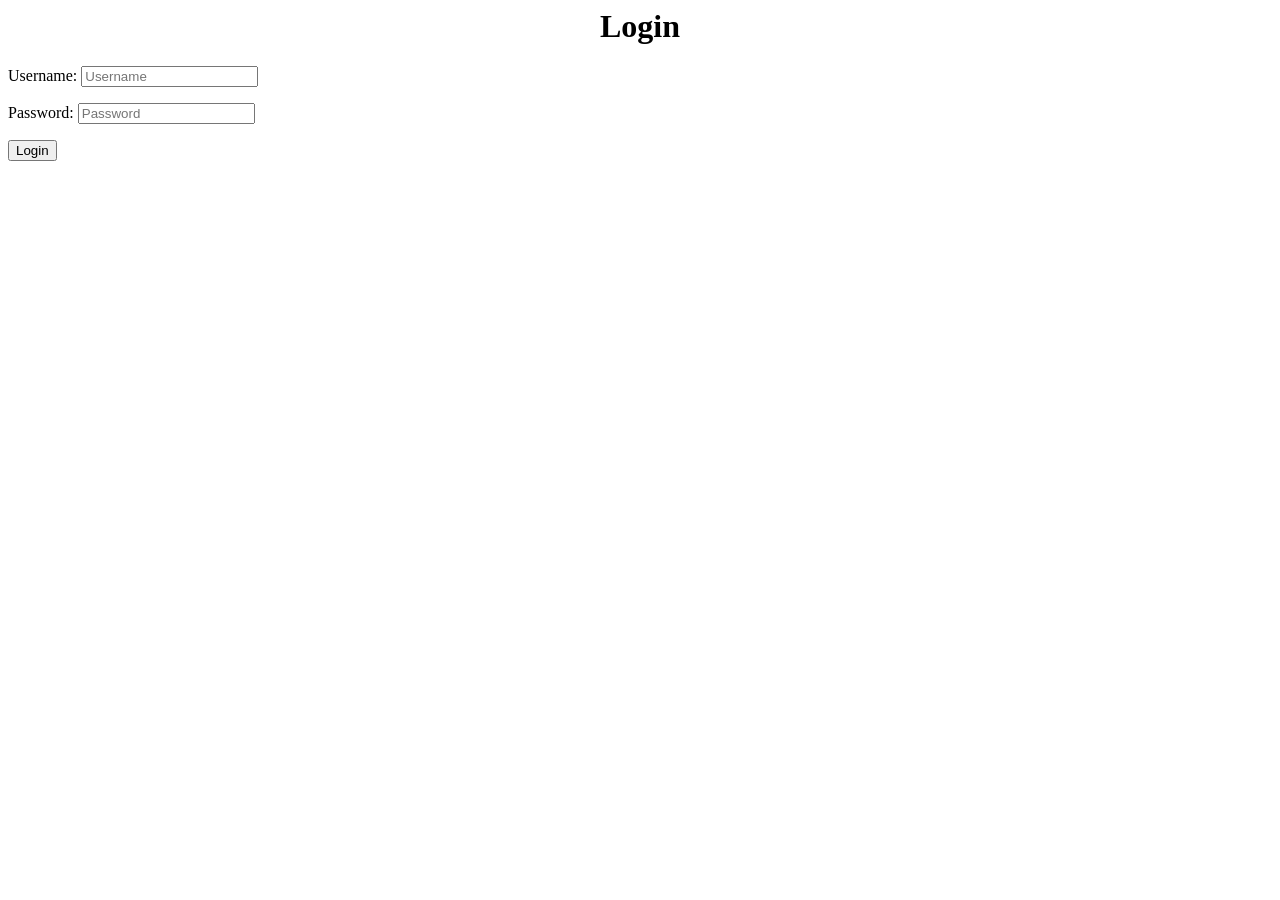
<file: Login.html>
<html>
 <head> <title> HitchHikers Login </title> </head>
 
 <body>
 	<h1> <center> Login </center> </h1>
 	<p> Username:  <input type = "text" id="username" placeholder="Username"> </p>
 	<p> Password: <input type = "password" id="password" placeholder="Password"></p>
 	<input type = "button" value="Login" onclick="clicked()">
 	<script type = "text/JavaScript" src="login.js"></script> 

 	<p id="demo"> </p>

 </body>
 </html>
</file>
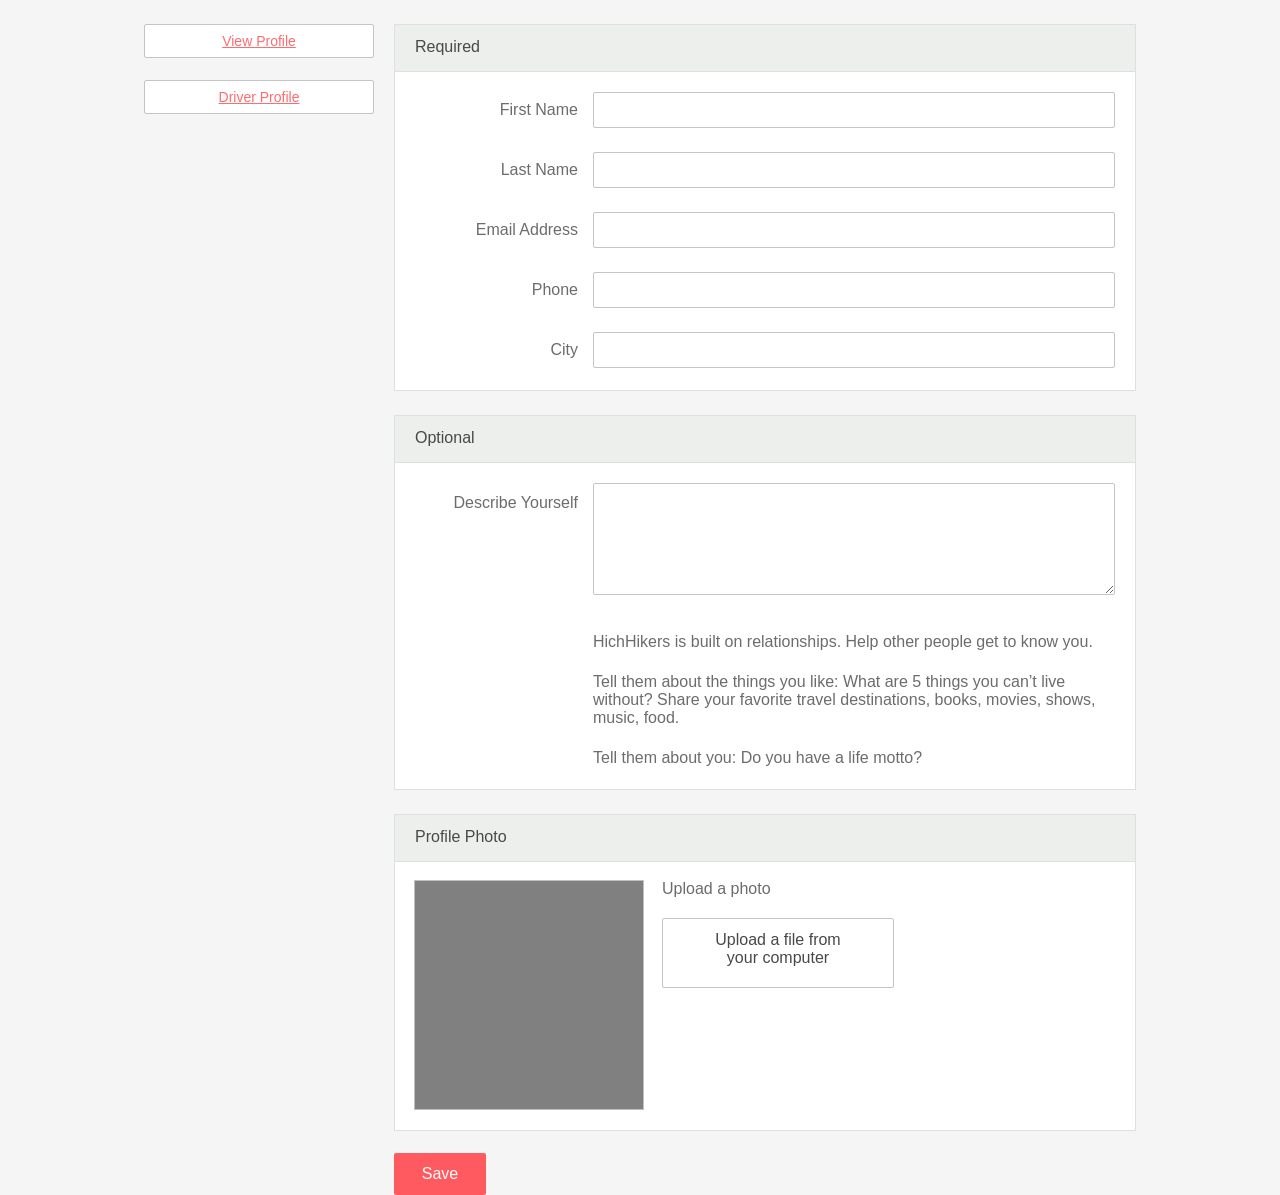
<file: profile.html>
<!DOCTYPE html>
<html lang="en">
<head>
  <meta charset="UTF-8">
  <title>svideo</title>
  <link rel="stylesheet" href="public/normalizeProfile.css">
  <link rel="stylesheet" href="public/styleProfile.css">
</head>
<body>
  <div id="app"></div>
  <script src="public/bundle.js"></script>
</body>
</html>
</file>
<file: public/styleProfile.css>
Skip to content
This repository
Search
Pull requests
Issues
Gist
 @rxcs
 Watch 1
  Star 9
  Fork 1 plemiszki/Earthbnb
 Code  Issues 0  Pull requests 0  Projects 0  Wiki  Pulse  Graphs
Branch: master Find file Copy pathEarthbnb/app/assets/stylesheets/application.css
9ab8d20  on Jul 9, 2016
@plemiszki plemiszki hide guest login if user
1 contributor
RawBlameHistory     
1146 lines (985 sloc)  17.4 KB
 html, body, section, article, h1, h2, h3, h6, p, strong, em, a, select, ul, li, input, textarea, button, img {
  margin: 0;
  border: 0;
  padding: 0;
  outline: 0;

  box-sizing: inherit;
  font: inherit;
  text-align: inherit;
  text-decoration: inherit;
  color: inherit;

  background: transparent;

  font-size: 14px;
  font-weight: 300;
  font-family: 'Nunito', sans-serif;

  list-style-type: none;
}

.group:after {
  content: "";
  display: block;
  clear: both;
}

body { background-color: #F5F5F5; }
p { text-align: left; }

a { cursor: pointer; color: #FE6C70; }
a:hover { text-decoration: underline; }

html, body, main {
  height: 100%;
}

h1, h2, h3, h6 {
  font-family: 'Lato', sans-serif;
}

h1 {
  font-size: 42px;
  margin-bottom: 11px;
}

h6 {
  font-size: 30px;
}

h2 {
  font-size: 24px;
}

h3 {
  font-size: 18px;
  margin-bottom: 6px;
}

input, textarea {
  margin: 2px;
  padding: 10px;
  text-align: left;
  border: 1px solid #C4C4C4;
  border-radius:2px;
}

button {
  display: block;
  border: none;
  cursor: pointer;
  color: white;
  background-color: #FF5A5F;
  text-align: center;
  font-size: 16px;
  border-radius:2px;
}

button:hover {
  background-color: #FF8E91;
}

.google-button {
  display: block;
  border: none;
  cursor: pointer;
  color: white;
  background-color: #FF5A5F;
  text-align: center;
  font-size: 16px;
  border-radius:2px;
  height: 36px;
  width: 412px;
  margin-left: 19px;
  padding-top: 14px;
}

.google-button:hover {
  background-color: #FF8E91;
  text-decoration: none;
}

.white-button {
  background: white;
  font-weight: 400;
  font-size: 14px;
  border: 1px solid #C4C4C4;
  color: #484848;
}

.white-button:hover {
  background: white;
  border: 1px solid #7A7A7A;
}

.app-root {
  height: 100%;
}

.slide-show {
  display: block;
  width: 100%;
  position: relative;
}

.slick-container {
  display: block;
  margin: 0 auto;
  padding: 0;
  width: 100%;
  min-width: 1086px;
  height: auto;
  color: #333;
  background: #000;
  overflow: hidden;
}

.front-page-column {
  margin: auto;
  display: block;
  width: 1000px;
  padding-top:57px;
  height: 500px;
  text-align: center;
}

.root-search-results {
  float: left;
  display: block;
  padding-top: 20px;
  padding-bottom: 40px;
}

.nav-bar {
  background: white;
  height: 61px;
  color: #484848;
  border-color: #DCE0E0;
  border-style: solid;
  border-width: 0px;
  border-bottom-width: 1px;
}

.transparent {
  position: absolute;
  left: 0;
  top: 0;
  width: 100%;
  background: transparent;
  color: white;
  border-color: transparent;
}

.top-slideshow-section {
  position: relative;
}

.where-to {
  position: absolute;
  left: 0;
  top: calc(100% - 107px);
  width: 100%;
  color: white;
  text-align: center;
  padding: 30px 0px;
}

.live-there {
  position: absolute;
  left: 0;
  top: calc(31%);
  width: 100%;
  color: white;
  text-align: center;
  font-size: 18px;
}

.live-there > header {
  font-size: 57px;
  font-weight: 700;
  font-family: 'Lato', sans-serif;
  letter-spacing: 2px;
  margin-bottom: 14px;
}

.where-to input {
  background: white;
  color: #545454;
  font-size: 16px;
  width: 900px;
}
.where-to input::-webkit-input-placeholder { /* Chrome/Opera/Safari */
  color: #545454;
}
.where-to input::-moz-placeholder { /* Firefox 19+ */
  color: #545454;
}
.where-to input:-ms-input-placeholder { /* IE 10+ */
  color: #545454;
}
.where-to input:-moz-placeholder { /* Firefox 18- */
  color: #545454;
}

.where-to-background {
  position: absolute;
  left: 0;
  top: calc(100% - 107px);
  width: 100%;
  background: black;
  opacity: 0.5;
  height: 107px;
}

.live-there button {
  width: 350px;
  margin: auto;
  margin-top: 10px;
  margin-bottom: 10px;
  height: 50px;
}

.autocomplete-container {
  display: block;
  padding-top: 8px;
  height: 53px;
  float: left;
}

.autocomplete-container input {
  width: 300px;
}

.nav-bar-button {
  float: right;
  display: block;
  height: 13px;
  text-align: center;
  padding-top: 20.75px;
  padding-bottom: 26.75px;
  border-color: inherit;
  border-style: solid;
  border-width: 0px;
  border-left-width: 1px;
  cursor: pointer;
}

#logo-container {
  float: left;
  display: block;
  height: 13px;
  padding: 16px 16px 31.5px 16px;
  cursor: pointer;
}

#logo {
  height: 25px;
}

#login-button {
  width: 77px;
}

#signup-button {
  width: 87px;
}

#user-button {
  position: relative;
  padding-top: 16px;
  height: 19.5px;
  padding-left: 19px;
  padding-right: 19px;
  text-align: left;
}

#user-button:hover .user-menu {
  display: block;
}

#user-button img {
  width: 30px;
  height: 30px;
  background: gray;
  vertical-align: -12px;
  margin-left: 10px;
  border-radius: 50%;
  border: solid 2px #C4C4C4;
}

.user-menu {
  display: none;
  position: absolute;
  z-index: 200;
  left: calc(100% - 282px);
  top: 61px;
  border-top: 1px solid #DCE0E0;
  text-align: left;
  color: #484848;
}

.user-menu li {
  float: none;
  width: 260px;
  height: 34px;
  background: white;
  border-left: 1px solid #DCE0E0;
  border-right: 1px solid #DCE0E0;
  padding-left: 20px;
  padding-top: 20px;
  -webkit-transition: padding-left 0.25s, width 0.25s;
  transition: padding-left 0.25s, width 0.25s;
}

.user-menu li:last-child {
  border-bottom: 1px solid #DCE0E0;
}

.user-menu li:hover {
  width: 250px;
  padding-left: 30px;
}

.sign-up-form {
  display: block;
  width: 450px;
  text-align: center;
  margin: auto;
  padding-top: 20px;
  background: white;
  border: solid 1px transparent;
}

.sign-up-form input {
  width: 388px;
}

.sign-up-form select {
  margin: 2px;
  width: 410px;
  height: 36px;
  border: 1px solid #ccc;
}

.sign-up-form button {
  width: 412px;
  margin: auto;
  margin-top: 10px;
  margin-bottom: 10px;
  height: 50px;
}

#select-box {
  display: inline-block;
  position: relative;
  margin: 2px;
  padding: 10px;
  text-align: left;
  border-radius:2px;
  width: 388px;
  height: 18px;
  -webkit-user-select: none; /* Chrome/Safari */
  -moz-user-select: none; /* Firefox */
  -ms-user-select: none;
  cursor: pointer;
}

#select-box img {
  position: absolute;
  width: 25px;
  height: 25px;
  top: 6.5px;
  left: 375px;
}

#select-box-dropdown {
  position: absolute;
  z-index: 1;
  left: -1px;
  top: 38px;
  border: 1px solid #C4C4C4;
  text-align: left;
  color: #484848;
}

.drop-down-visible {
  display: block;
}

.drop-down-invisible {
  display: none;
}

#select-box-dropdown li {
  padding: 10px;
  float: none;
  width: 388px;
  height: 20px;
  background: white;
  margin: 0;
  cursor: pointer;
}

#select-box-dropdown li:hover {
  background: yellow;
}

.errors {
  border: 1px solid red;
}

.no-errors {
  border: 1px solid #C4C4C4;
}

.blackText {
  color: black;
}

.grayText {
  color: #A9A9AE;;
}

.error-message {
  color: red;
  padding-top: 5px;
  height: 16px;
  text-align: left;
  padding-left: 22px;
}

.error-message-update {
  color: red;
  height: 16px;
  text-align: left;
  padding-left: 180px;
  padding-bottom: 2px;
}

.admin-nav-bar {
  background: #484848;
  height: 29px;
  color: #B3B3B3;
  padding-top: 11px;
  padding-left: 455px;
  -webkit-user-select: none;
  -moz-user-select: none;
  -ms-user-select: none;
}

.admin-nav-bar li {
  float: left;
  margin-left: 30px;
  margin-right: 30px;
  cursor: pointer;
}

.on-page {
  color: #EBEBEB;
}

.admin-nav-bar li:hover {
  color: #EBEBEB;
}

.edit-profile, .listing-index {
  position: relative;
  width: 742px;
  margin-left: calc(50% - 371px + 125px); /*half of edit-profile plus half of (width + margin) of View Profile button*/
  color: #6B6C6B;
  text-align: right;
}

.listing-index {
  margin-top: 24px;
}

.edit-profile header, .listing-index header {
  background: #EDEFED;
  height: 16px;
  margin-top: 24px;
  border-top: solid 1px #DCE0E0;
  border-left: solid 1px #DCE0E0;
  border-right: solid 1px #DCE0E0;
  padding-top: 13px;
  padding-bottom: 17px;
  padding-left: 20px;
  font-size: 16px;
  text-align: left;
  color: #484848
}

.edit-profile form, .listing-index form {
  background: white;
  padding: 18px 18px 0 18px;
  border: solid 1px #DCE0E0;
}

.edit-profile form input, textarea {
  width: 500px;
  margin-left: 15px;
  margin-bottom: 22px;
}

.edit-profile form input {
  height: 14px;
}

.edit-profile form textarea {
  vertical-align: -109px;
}

.edit-profile p {
  margin-bottom: 22px;
  margin-left: 180px;
}

.edit-profile #select-box {
  margin-bottom: 22px;
  margin-left: 15px;
  margin-right: 114px;
  color: #6B6C6B;
}

.edit-profile img {
  display: inline-block;
  width: 230px;
  height: 230px;
  background: gray;
}

.edit-profile-pic-text {
  vertical-align: top;
  display: inline-block;
  width: 455px;
  margin-left: 18px;
  text-align: left;
}

#upload-button-container {
  position: relative;
  background: transparent;
  font-weight: 400;
  font-size: 16px;
  border: 1px solid #C4C4C4;
  color: #484848;
  width: 230px;
  margin-top: 20px;
  height: 68px;
  overflow: hidden;
  border-radius: 2px;
}

#upload-button-container:hover {
  border: 1px solid #7A7A7A;
}

#upload-button-container input {
  position: absolute;
  z-index: 100;
  margin: 0;
  border: 0;
  display: block;
  width: 230px;
  height: 68px;
  opacity: 0;
  overflow: hidden;
  cursor: pointer;
}

#upload-button {
  position: absolute;
  z-index: 0;
  padding: 12px 0;
  text-align: center;
  font-weight: 400;
  font-size: 16px;
  color: #484848;
  width: 230px;
  height: 68px;
}

#save-profile-button {
  width: 92px;
  height: 42px;
  margin-top: 22px;
  margin-bottom: 36px;
}

#save-profile-button-disabled {
  width: 92px;
  height: 42px;
  margin-top: 22px;
  margin-bottom: 22px;
  background-color: #FF8E91;
  cursor: auto;
}

#view-profile-button {
  position: absolute;
  left: -250px;
  top: -22px;
  width: 230px;
  height: 34px;
  margin-top: 22px;
}

#driver-profile-button {
  position: absolute;
  left: -250px;
  top: -22px;
  width: 230px;
  height: 34px;
  margin-top: 78px;
}

.edit-profile img {
  margin-bottom: 16px;
}

.show-profile {
  margin: auto;
  margin-top: 24px;
  width: 996px;
  color: #484848;
  background: #F5F5F5;
}

#show-profile-image {
  display: inline-block;
  width: 230px;
  height: 230px;
  background: gray;
}

.show-profile article {
  display: inline-block;
  vertical-align: top;
  margin-left: 24px;
  width: 600px;
}

.show-profile a {
  display: inline-block;
  margin-bottom: 44px;
}

.show-profile h6 {
  text-align: left;
  color: #484848;
}

.show-profile h6 > .light {
  color: #757575;
  font-size: 20px;
}

.location {
  font-size: 16px;
  font-weight: 400;
  margin-bottom: 34px;
}

.add-listing-container {
  background: white;
  padding-bottom: 36px;
}

.add-listing {
  width: 850px;
  padding-top: 25px;
  margin: auto;
  color: #484848;
}

.add-listing h1 {
  margin-bottom: 30px;
}

.add-listing h2 {
  margin-bottom: 30px;
}

.add-listing input {
  background: white;
  font-size: 18px;
  height: 42px;
  width: 460px;
  margin-bottom: 24px;
}

.increment-box {
  position: relative;
  background: white;
  font-size: 18px;
  height: 42px;
  width: 210px;
  margin: 2px;
  margin-bottom: 24px;
  padding-left: 10px;
  padding-right: 10px;
  padding-top: 20px;
  text-align: left;
  border: 1px solid #C4C4C4;
  border-radius:2px;
  -webkit-touch-callout: none; /* iOS Safari */
  -webkit-user-select: none;   /* Chrome/Safari/Opera */
  -khtml-user-select: none;    /* Konqueror */
  -moz-user-select: none;      /* Firefox */
  -ms-user-select: none;
}

.increment-icon {
  position: absolute;
  padding: 0 0 0 0;
  top: 15px;
  font-size: 36px;
  border: inherit;
  display: block;
  width: 30px;
  height: 30px;
  text-align: center;
  line-height: 0.65;
  border-radius: 50%;
  cursor: pointer;
}
.plus {
  left: 180px;
}
.plus:after {
  content: "+";
}
.minus {
  left: 140px;
}
.minus:after {
  content: "-";
}

.add-listing .short {
  width: 210px;
}

.add-listing textarea {
  width: 460px;
  height: 200px;
  font-size: 18px;
  margin-left: 0;
  margin-bottom: 24px;
}

#rules {
  height: 100px;
}

.add-listing form {
  margin-bottom: 60px;
}

.add-listing #select-box {
  font-size: 18px;
  padding-top: 20px;
  height: 32px;
  width: 460px;
  margin-bottom: 24px;
}

.add-listing #select-box img {
  width: 35px;
  height: 35px;
  top: 13px;
  left: 435px;
}

.add-listing #select-box-dropdown {
  top: 62px;
}

.add-listing #select-box-dropdown > li {
  width: 460px;
  height: 32px;
  font-size: 18px;
  padding-top: 20px;
}

.property-cover-pic {
  max-width: 278px;
}

.listing-index {
  position: relative;
  width: 742px;
  margin-left: calc(50% - 371px + 125px); /*half of edit-profile plus half of (width + margin) of View Profile button*/
  color: #6B6C6B;
  text-align: right;
}

#add-listing-button {
  position: absolute;
  left: -250px;
  top: -22px;
  width: 230px;
  height: 34px;
  margin-top: 22px;
}

.listing-index-item-form {
  padding: 18px;
  text-align: left;
  background: white;
  border: solid 1px #DCE0E0;
}

.listing-reservations-list {
  text-align: left;
  margin-top: 18px;
  background: white;
}

.reservations-header {
  font-size: 15px;
  color: #484848;
  margin-bottom: 12px;
}

.guest-index-item {
  border: solid 1px #DCE0E0;
  padding: 18px;
  line-height: 20px;
}

.guest-pic {
  display: block;
  float: left;
  border-radius: 50%;
  cursor: pointer;
}

.guest-index-item-text {
  display: block;
  float: left;
  margin-left: 12px;
}

.listing-index-item > section:last-child {
  margin-bottom: 24px;
}

.listing-index-item-pic {
  float: left;
  cursor: pointer;
}

#listing-index-item-button-container {
  float: left;
  margin-left: 20px;
}

#edit-listing-button, #delete-listing-button {
  width: 145px;
  padding: 10px;
  cursor: pointer;
}

.show-property {
  font-size: 16px;
  color: #484848
}

.show-property-image {
  width: 100%;
  height: auto;
  display: block;
}

.show-property-header {
  background: white;
  border-bottom: solid 1px #DCE0E0;
}

.show-property-header-column {
  position: relative;
  width: 1020px;
  height: 170px;
  margin: auto;
}

.book {
  display: block;
  position: absolute;
  width: 315px;
  height: 100px;
  background: white;
  left: 703px;
  top: -42px;
}

.book header {
  background: black;
  opacity: 0.8;
  color: white;
  height: 24px;
  font-size: 20px;
  padding: 8px;
  border: 1px solid black;
  cursor: default;
}

.book-body {
  border: 1px solid #DCE0E0;
  padding: 20px;
  text-align: right;
  background: white;
}

.book-body input {
  width: 120px;
  font-size: 14px;
  border-radius: 3px;
  margin-right: 50px;
  margin-left: 10px;
}

.book-body select {
  margin: 2px;
  width: 140px;
  height: 40px;
  border: 1px solid #ccc;
  border-radius: 3px;
  margin-left: 15px;
  margin-right: 50px;
}

.book-body input::-webkit-inner-spin-button {
  -webkit-appearance: none;
}

.booking-button-not-waiting {
  width: 100%;
  padding-top: 12px;
  padding-bottom: 12px;
  margin-top: 20px;
}

.booking-button-waiting {
  width: 100%;
  padding-top: 12px;
  padding-bottom: 12px;
  margin-top: 20px;
  cursor: default;
  background-color: #FF8E91;
}

.error-message-book {
  color: red;
  height: 16px;
  text-align: center;
  padding-bottom: 16px;
}

.show-property-header-image-div {
  display: block;
  width: 180px;
  height: 142px;
  float: left;
  text-align: center;
  padding-top: 28px;
}

.show-property-header-image-div img {
  border-radius: 50%;
  margin-bottom: 10px;
}

.show-property-header-text-div {
  display: block;
  width: 477px;
  height: 142px;
  float: left;
  padding-top: 28px;
  padding-left: 28px;
  font-size: 14px;
  color: #858585;
}

.show-property-header-text-div header {
  font-size: 24px;
  margin-bottom: 6px;
  color: #484848;
}

.show-property-header-image-div img, .show-property-header-image-div span {
  cursor: pointer;
}

.show-property-column {
  width: 1020px;
  margin: auto;
  margin-top: 50px;
}

.show-property-column header {
  font-size: 20px;
  margin-bottom: 24px;
  font-family: 'Lato', sans-serif;
}

.show-property-column li:first-child {
  margin-top: 50px;
}

.show-property-column li {
  width: 685px;
  border-top: solid 1px #DCE0E0;
  padding: 10px 0
}

.show-property-column li > .column-header {
  width: 170px;
  float: left;
  color: #7A7A7A;
}

.show-property-column li > .column-content {
  float: left;
  width: 515px;
}

.column-content > strong {
  font-weight: 400;
}

.show-property-column li:last-child {
  border-bottom: solid 1px #DCE0E0;
  margin-bottom: 50px;
}

#search-container {
  height: calc(100% - 62px);
}

.map {
  float: left;
  width: 40%;
  height: 100%;
}

.search-results {
  float: left;
  display: block;
  width: 60%;
  height: calc(100% - 20px);
  overflow-y: scroll;
  padding-top: 20px;
}

.search-result {
  float: left;
  display: block;
  position: relative;
  width: calc(50%);
  min-width: 200px;
  padding-bottom: 20px;
  text-align: left;
}

.search-result-property-image {
  display: block;
  width: 95%;
  height: auto;
  margin: auto;
  cursor: pointer;
}

.search-result-info {
  display: block;
  width: 95%;
  height: 20px;
  margin: auto;
  padding-top: 18px;
  font-size: 16px;
}

.search-result-info span {
  cursor: pointer;
}

.search-result-owner-image {
  position: absolute;
  display: block;
  width: 90px;
  height: 90px;
  left: calc(80% - 45px);
  top: calc(83% - 45px);
  background: gray;
  border-radius: 50%;
  border: solid 2px white;
  cursor: pointer;
}

.price-display {
  padding: 8px;
  display: block;
  opacity: 0.8;
  background: black;
  position: absolute;
  left: 2.5%;
  top: 70%;
  color: white;
  cursor: pointer;
}

.reservation-text-container {
  float: left;
  display: block;
  width: 300px;
  padding-bottom: 20px;
  margin-left: 20px;
  color: #484848;
  line-height: 22px;
}

.no-trips {
  background: #EDEFED;
  height: 16px;
  margin-top: 24px;
  border: solid 1px #DCE0E0;
  padding-top: 13px;
  padding-bottom: 17px;
  padding-left: 20px;
  font-size: 16px;
  text-align: left;
  color: #484848
}
Contact GitHub API Training Shop Blog About
© 2017 GitHub, Inc. Terms Privacy Security Status Help
</file>
<file: public/normalizeProfile.css>
/*! normalize.css v3.0.3 | MIT License | github.com/necolas/normalize.css */

/**
 * 1. Set default font family to sans-serif.
 * 2. Prevent iOS and IE text size adjust after device orientation change,
 *    without disabling user zoom.
 */

html {
  font-family: sans-serif; /* 1 */
  -ms-text-size-adjust: 100%; /* 2 */
  -webkit-text-size-adjust: 100%; /* 2 */
}

/**
 * Remove default margin.
 */

body {
  margin: 0;
}

/* HTML5 display definitions
   ========================================================================== */

/**
 * Correct `block` display not defined for any HTML5 element in IE 8/9.
 * Correct `block` display not defined for `details` or `summary` in IE 10/11
 * and Firefox.
 * Correct `block` display not defined for `main` in IE 11.
 */

article,
aside,
details,
figcaption,
figure,
footer,
header,
hgroup,
main,
menu,
nav,
section,
summary {
  display: block;
}

/**
 * 1. Correct `inline-block` display not defined in IE 8/9.
 * 2. Normalize vertical alignment of `progress` in Chrome, Firefox, and Opera.
 */

audio,
canvas,
progress,
video {
  display: inline-block; /* 1 */
  vertical-align: baseline; /* 2 */
}

/**
 * Prevent modern browsers from displaying `audio` without controls.
 * Remove excess height in iOS 5 devices.
 */

audio:not([controls]) {
  display: none;
  height: 0;
}

/**
 * Address `[hidden]` styling not present in IE 8/9/10.
 * Hide the `template` element in IE 8/9/10/11, Safari, and Firefox < 22.
 */

[hidden],
template {
  display: none;
}

/* Links
   ========================================================================== */

/**
 * Remove the gray background color from active links in IE 10.
 */

a {
  background-color: transparent;
}

/**
 * Improve readability of focused elements when they are also in an
 * active/hover state.
 */

a:active,
a:hover {
  outline: 0;
}

/* Text-level semantics
   ========================================================================== */

/**
 * Address styling not present in IE 8/9/10/11, Safari, and Chrome.
 */

abbr[title] {
  border-bottom: 1px dotted;
}

/**
 * Address style set to `bolder` in Firefox 4+, Safari, and Chrome.
 */

b,
strong {
  font-weight: bold;
}

/**
 * Address styling not present in Safari and Chrome.
 */

dfn {
  font-style: italic;
}

/**
 * Address variable `h1` font-size and margin within `section` and `article`
 * contexts in Firefox 4+, Safari, and Chrome.
 */

h1 {
  font-size: 2em;
  margin: 0.67em 0;
}

/**
 * Address styling not present in IE 8/9.
 */

mark {
  background: #ff0;
  color: #000;
}

/**
 * Address inconsistent and variable font size in all browsers.
 */

small {
  font-size: 80%;
}

/**
 * Prevent `sub` and `sup` affecting `line-height` in all browsers.
 */

sub,
sup {
  font-size: 75%;
  line-height: 0;
  position: relative;
  vertical-align: baseline;
}

sup {
  top: -0.5em;
}

sub {
  bottom: -0.25em;
}

/* Embedded content
   ========================================================================== */

/**
 * Remove border when inside `a` element in IE 8/9/10.
 */

img {
  border: 0;
}

/**
 * Correct overflow not hidden in IE 9/10/11.
 */

svg:not(:root) {
  overflow: hidden;
}

/* Grouping content
   ========================================================================== */

/**
 * Address margin not present in IE 8/9 and Safari.
 */

figure {
  margin: 1em 40px;
}

/**
 * Address differences between Firefox and other browsers.
 */

hr {
  box-sizing: content-box;
  height: 0;
}

/**
 * Contain overflow in all browsers.
 */

pre {
  overflow: auto;
}

/**
 * Address odd `em`-unit font size rendering in all browsers.
 */

code,
kbd,
pre,
samp {
  font-family: monospace, monospace;
  font-size: 1em;
}

/* Forms
   ========================================================================== */

/**
 * Known limitation: by default, Chrome and Safari on OS X allow very limited
 * styling of `select`, unless a `border` property is set.
 */

/**
 * 1. Correct color not being inherited.
 *    Known issue: affects color of disabled elements.
 * 2. Correct font properties not being inherited.
 * 3. Address margins set differently in Firefox 4+, Safari, and Chrome.
 */

button,
input,
optgroup,
select,
textarea {
  color: inherit; /* 1 */
  font: inherit; /* 2 */
  margin: 0; /* 3 */
}

/**
 * Address `overflow` set to `hidden` in IE 8/9/10/11.
 */

button {
  overflow: visible;
}

/**
 * Address inconsistent `text-transform` inheritance for `button` and `select`.
 * All other form control elements do not inherit `text-transform` values.
 * Correct `button` style inheritance in Firefox, IE 8/9/10/11, and Opera.
 * Correct `select` style inheritance in Firefox.
 */

button,
select {
  text-transform: none;
}

/**
 * 1. Avoid the WebKit bug in Android 4.0.* where (2) destroys native `audio`
 *    and `video` controls.
 * 2. Correct inability to style clickable `input` types in iOS.
 * 3. Improve usability and consistency of cursor style between image-type
 *    `input` and others.
 */

button,
html input[type="button"], /* 1 */
input[type="reset"],
input[type="submit"] {
  -webkit-appearance: button; /* 2 */
  cursor: pointer; /* 3 */
}

/**
 * Re-set default cursor for disabled elements.
 */

button[disabled],
html input[disabled] {
  cursor: default;
}

/**
 * Remove inner padding and border in Firefox 4+.
 */

button::-moz-focus-inner,
input::-moz-focus-inner {
  border: 0;
  padding: 0;
}

/**
 * Address Firefox 4+ setting `line-height` on `input` using `!important` in
 * the UA stylesheet.
 */

input {
  line-height: normal;
}

/**
 * It's recommended that you don't attempt to style these elements.
 * Firefox's implementation doesn't respect box-sizing, padding, or width.
 *
 * 1. Address box sizing set to `content-box` in IE 8/9/10.
 * 2. Remove excess padding in IE 8/9/10.
 */

input[type="checkbox"],
input[type="radio"] {
  box-sizing: border-box; /* 1 */
  padding: 0; /* 2 */
}

/**
 * Fix the cursor style for Chrome's increment/decrement buttons. For certain
 * `font-size` values of the `input`, it causes the cursor style of the
 * decrement button to change from `default` to `text`.
 */

input[type="number"]::-webkit-inner-spin-button,
input[type="number"]::-webkit-outer-spin-button {
  height: auto;
}

/**
 * 1. Address `appearance` set to `searchfield` in Safari and Chrome.
 * 2. Address `box-sizing` set to `border-box` in Safari and Chrome.
 */

input[type="search"] {
  -webkit-appearance: textfield; /* 1 */
  box-sizing: content-box; /* 2 */
}

/**
 * Remove inner padding and search cancel button in Safari and Chrome on OS X.
 * Safari (but not Chrome) clips the cancel button when the search input has
 * padding (and `textfield` appearance).
 */

input[type="search"]::-webkit-search-cancel-button,
input[type="search"]::-webkit-search-decoration {
  -webkit-appearance: none;
}

/**
 * Define consistent border, margin, and padding.
 */

fieldset {
  border: 1px solid #c0c0c0;
  margin: 0 2px;
  padding: 0.35em 0.625em 0.75em;
}

/**
 * 1. Correct `color` not being inherited in IE 8/9/10/11.
 * 2. Remove padding so people aren't caught out if they zero out fieldsets.
 */

legend {
  border: 0; /* 1 */
  padding: 0; /* 2 */
}

/**
 * Remove default vertical scrollbar in IE 8/9/10/11.
 */

textarea {
  overflow: auto;
}

/**
 * Don't inherit the `font-weight` (applied by a rule above).
 * NOTE: the default cannot safely be changed in Chrome and Safari on OS X.
 */

optgroup {
  font-weight: bold;
}

/* Tables
   ========================================================================== */

/**
 * Remove most spacing between table cells.
 */

table {
  border-collapse: collapse;
  border-spacing: 0;
}

td,
th {
  padding: 0;
}
</file>
